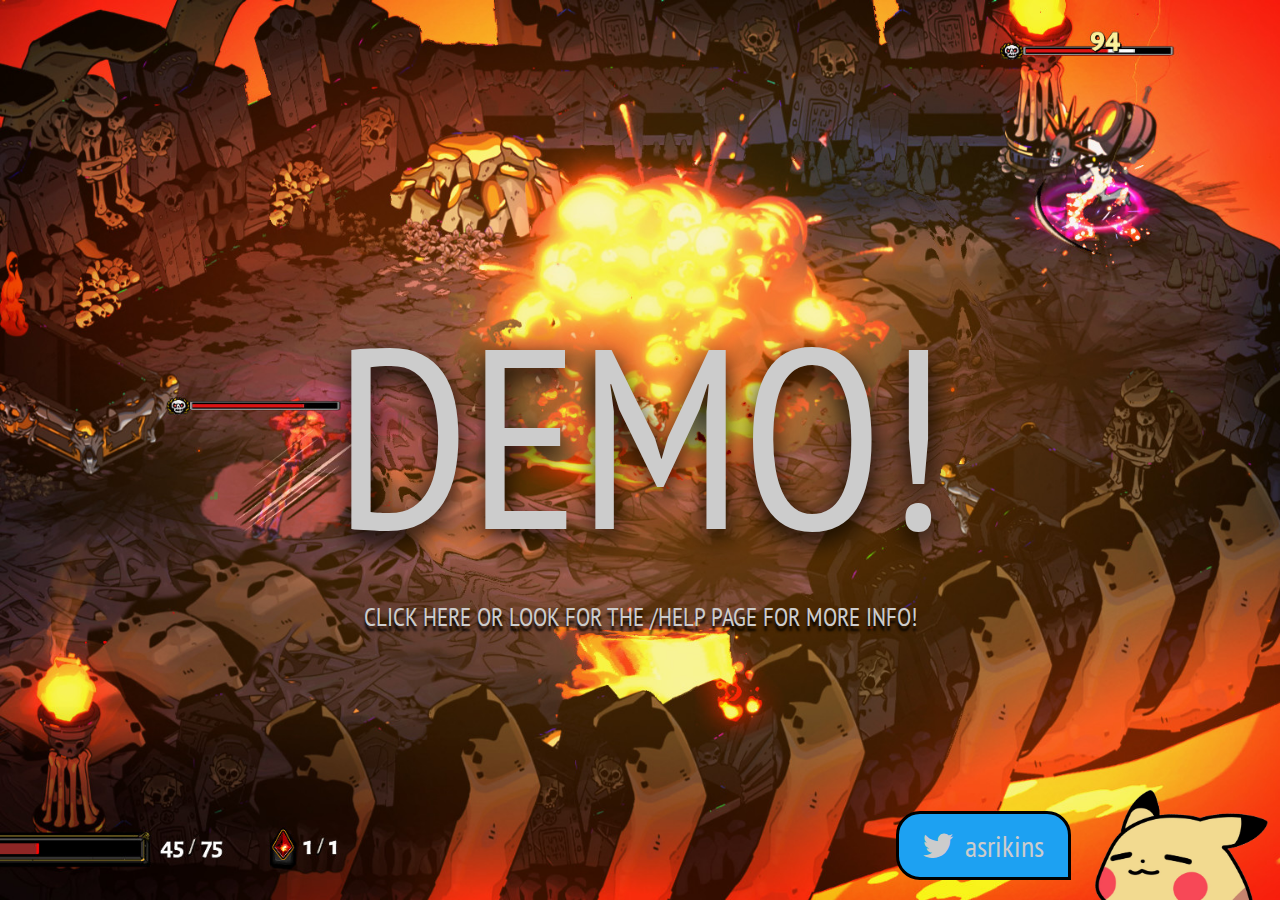
<file: index.html>
<!DOCTYPE html>
<html lang="en">

<head>
	<meta charset="UTF-8">
	<meta name="description" content="Social media carousel for twitch.tv/asrikins">
	<meta name="keywords" content="twitch, overlay">
	<meta name="author" content="mikeheartu">
	<title>asrikins</title>
	<link rel="stylesheet" href="style.css">
	<link rel="stylesheet" href="css/all.css">
</head>

<script>
	var slideIndex = 0;

	function carousel() {
	var i;
	var x = document.getElementsByClassName("socialContainer");
	for (i = 0; i < x.length; i++) {
	x[i].style.display = "none";
	}
	slideIndex++;
	if (slideIndex > x.length) {slideIndex = 1}
	x[slideIndex-1].style.display = "flex";
	setTimeout(carousel, 15000); // Change image every 15 seconds
	}
</script>

<body onload="carousel()">
	<div class="testBG">
		<div class="testText">Demo!</div>
		<div class="testInfo"><a href="help.html" target="_blank">Click here</a> or look for the <a href="help.html" target="_blank">/help</a> page for more info!</div>
		
		<div class="socialContainer">
			<img height="110" src="img/sleepychu.png" class="socialImage">
			<div class="socialTextContainer">
				<span class="socialText socialTwitter"><i class="socialIcon fab fa-twitter"></i>asrikins</span>
			</div>
		</div>

		<div class="socialContainer">
			<img height="110" src="img/sleepychu.png" class="socialImage">
			<div class="socialTextContainer">
				<span class="socialText socialInsta"><i class="socialIcon fab fa-instagram"></i>asrikins</span>
			</div>
		</div>
	</div>
</body>

</html>
</file>
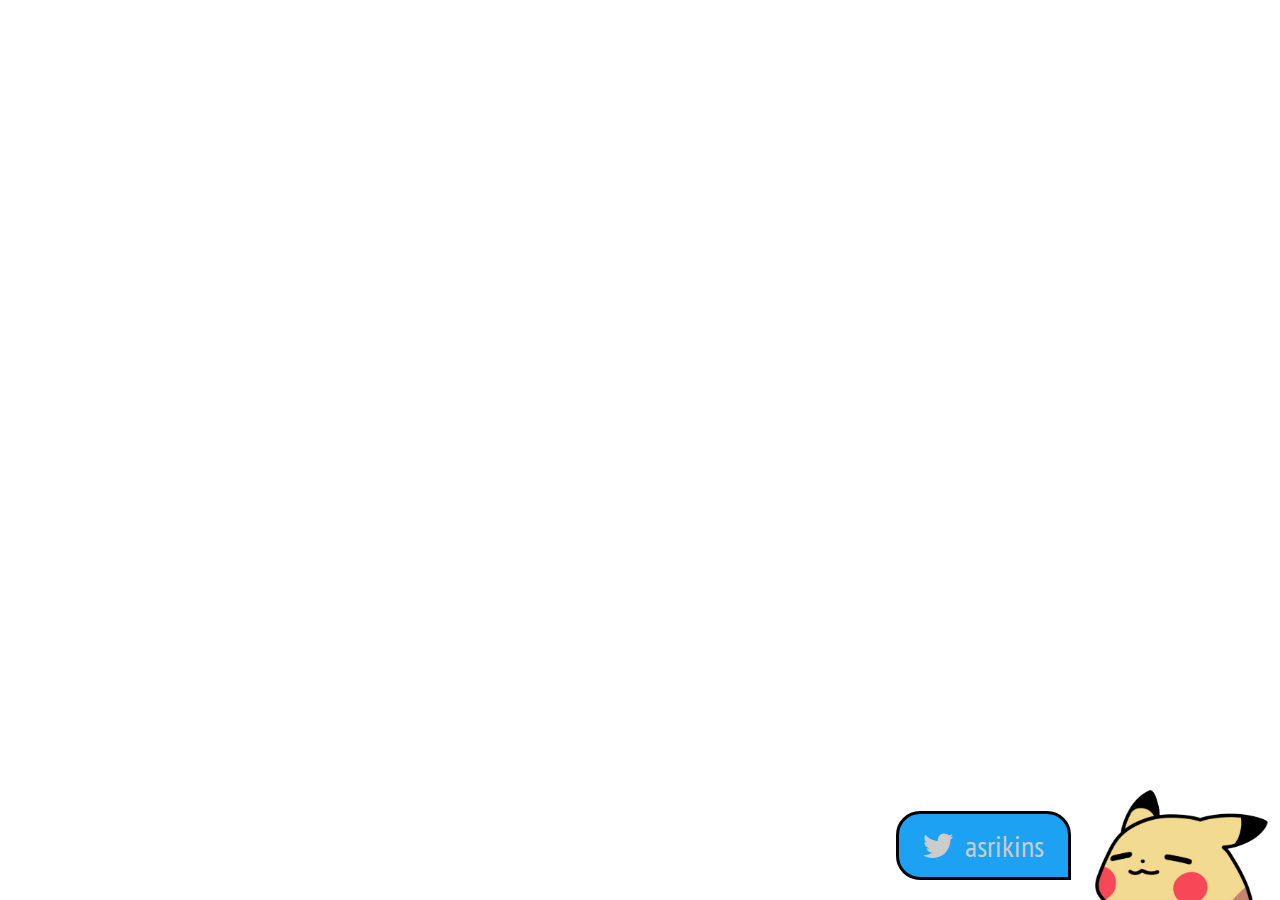
<file: overlay.html>
<!DOCTYPE html>
<html lang="en">

<head>
	<meta charset="UTF-8">
	<meta name="description" content="Social media carousel for twitch.tv/asrikins">
	<meta name="keywords" content="twitch, overlay">
	<meta name="author" content="mikeheartu">
	<title>asrikins</title>
	<link rel="stylesheet" href="style.css">
	<link rel="stylesheet" href="css/all.css">
</head>

<script>
	var slideIndex = 0;

	function carousel() {
	var i;
	var x = document.getElementsByClassName("socialContainer");
	for (i = 0; i < x.length; i++) {
	x[i].style.display = "none";
	}
	slideIndex++;
	if (slideIndex > x.length) {slideIndex = 1}
	x[slideIndex-1].style.display = "flex";
	setTimeout(carousel, 15000); // Change image every 15 seconds
	}
</script>

<body onload="carousel()">

	<div class="socialContainer">
		<img height="110" src="img/sleepychu.png" class="socialImage">
		<div class="socialTextContainer">
			<span class="socialText socialTwitter"><i class="socialIcon fab fa-twitter"></i>asrikins</span>
		</div>
	</div>

	<div class="socialContainer">
		<img height="110" src="img/sleepychu.png" class="socialImage">
		<div class="socialTextContainer">
			<span class="socialText socialInsta"><i class="socialIcon fab fa-instagram"></i>asrikins</span>
		</div>
	</div>
</body>

</html>
</file>
<file: style.css>
@import url('https://fonts.googleapis.com/css2?family=PT+Sans+Narrow:wght@400;700&display=swap');

body
{
	color:#ccc;
	text-align: right;
	font-family: 'PT Sans Narrow', sans-serif;
	font-weight: 400;
	font-size: 24px;
	overflow: hidden;
}
.testBG
{
	position: absolute;
	top: 0;
	left: 0;
	width: 100%;
	height: 100%;
	background: url(img/hades-screenshot.jpg);
	background-position: center center;
	background-size: cover;
	display: flex;
	flex-direction: column;
	justify-content: center;
	align-items: center;
}
.testText
{
	font-size: 20vw;
	text-transform: uppercase;
	text-shadow: 0 1vh 2vw black;
}
.testInfo
{
	font-size: 2vw;
	text-transform: uppercase;
	text-shadow: 0 0.5vh 0.2vw black;
}
.testInfo a
{
	color:#ccc;
	transition: 0.2s;
	text-decoration: none;
}
.testInfo a:hover
{
	color:#3498db;
}
.testInfo a:active
{
	color:#3498db;
}
.socialContainer
{
	position: absolute;
	bottom: 0;
	right:0;
	/* background: red; */
	display: flex;
	flex-direction: row-reverse;
	align-items: center;
	justify-content: center;
	font-size: 30px;
}
.socialImage
{
	margin-right:12px;

	animation: fadeInUp 1s 1s ease-out backwards, imageWiggle 2s 2.5s infinite, fadeInUp 1s 14s ease-in reverse forwards;
}
.socialTextContainer
{
	animation: fadeInLeft 1s 1.5s ease-out backwards, textWiggle 2s 2.5s infinite, fadeInLeft 1s 13s ease-in reverse forwards;
}
.socialText
{
	display: inline-block;
	padding: 12px 24px;
	background: gray;
	border-radius:24px 24px 0px 24px;
	border:3px solid black;
	margin-right:24px;
}
.socialIcon
{
	margin-right:12px;
}
.socialTwitter
{
	background:#1da1f2;
}
.socialInsta
{
	background:#833ab4;
	background-image: linear-gradient(to top left, #833ab4, #c13584);
}

@keyframes fadeInUp
{
    from
	{
		filter:opacity(0);
		transform: translateY(24px);
	}
	to
	{
		filter:opacity(1);
	}
}

@keyframes fadeInLeft
{
    from
	{
		filter:opacity(0);
		transform: translateX(24px);
	}
	to
	{
		filter:opacity(1);
	}
}
@keyframes imageWiggle
{
	0%		{transform: translateY(0);}
	20%		{transform: translateY(5px);}
	40%		{transform: translateY(0);}
	60%		{transform: translateY(5px);}
	80%		{transform: translateY(0);}
	100%	{transform: translateY(0);}
}
@keyframes textWiggle
{
	0%		{transform: scale(1,1);}
	20%		{transform: scale(1.05,1.05);}
	40%		{transform: scale(1,1);}
	60%		{transform: scale(1.05,1.05);}
	80%		{transform: scale(1,1);}
	100%	{transform: scale(1,1);}
}
</file>
